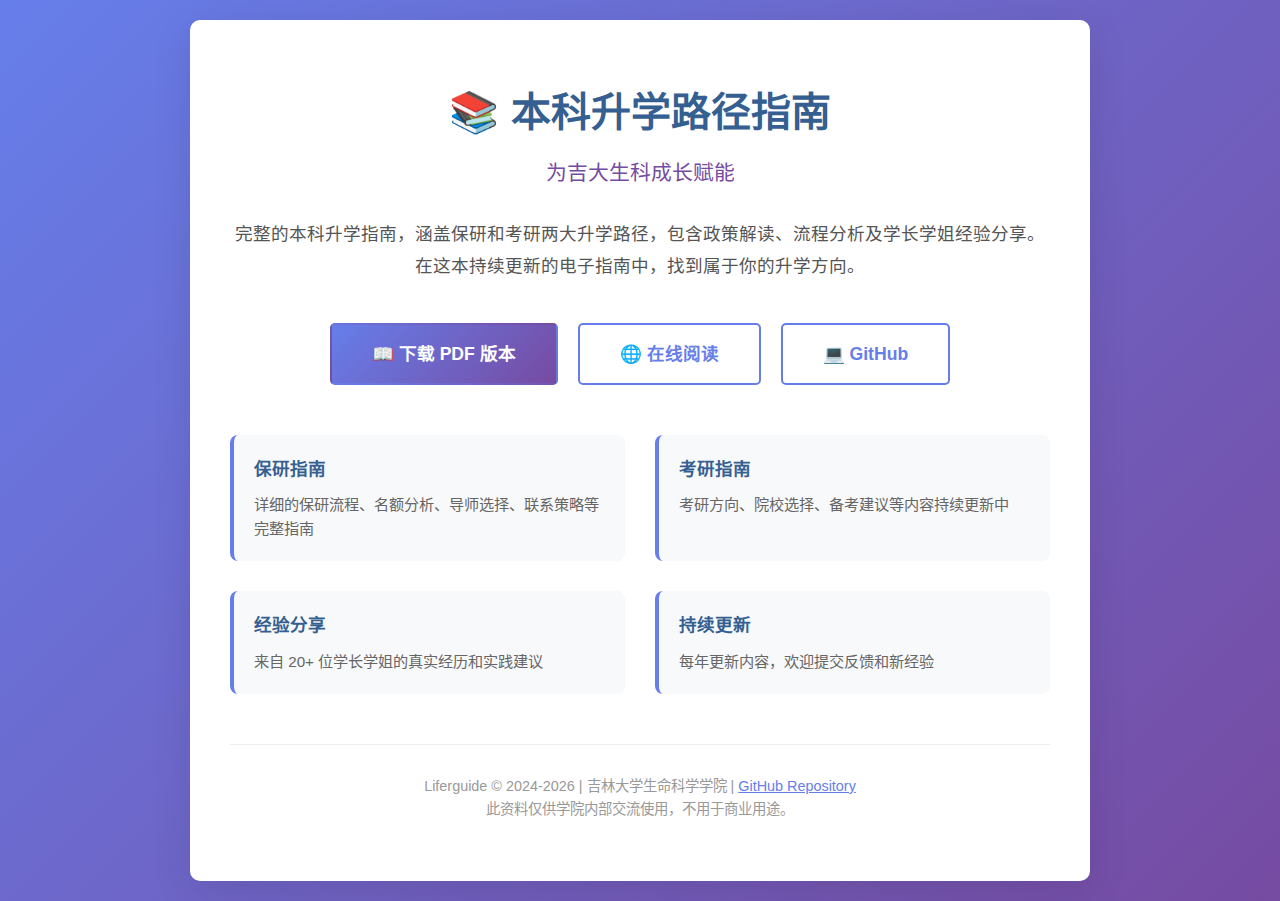
<file: index.html>
<!DOCTYPE html>
<html lang="zh-CN">
<head>
  <meta charset="UTF-8">
  <meta name="viewport" content="width=device-width, initial-scale=1.0">
  <title>本科升学路径指南 - Liferguide</title>
  <style>
    * { margin: 0; padding: 0; box-sizing: border-box; }
    body {
      font-family: -apple-system, BlinkMacSystemFont, 'Segoe UI', Roboto, 'Helvetica Neue', Arial, sans-serif;
      line-height: 1.6;
      color: #333;
      background: linear-gradient(135deg, #667eea 0%, #764ba2 100%);
      min-height: 100vh;
      display: flex;
      align-items: center;
      justify-content: center;
      padding: 20px;
    }
    .container {
      background: white;
      border-radius: 10px;
      box-shadow: 0 10px 40px rgba(0,0,0,0.1);
      padding: 60px 40px;
      max-width: 900px;
      text-align: center;
    }
    h1 {
      color: #365f91;
      font-size: 2.5em;
      margin-bottom: 0.3em;
      font-weight: 700;
    }
    .subtitle {
      color: #764ba2;
      font-size: 1.3em;
      margin-bottom: 30px;
      font-weight: 500;
    }
    .description {
      color: #555;
      font-size: 1.1em;
      margin-bottom: 40px;
      line-height: 1.8;
    }
    .buttons {
      display: flex;
      gap: 20px;
      justify-content: center;
      flex-wrap: wrap;
    }
    .btn {
      display: inline-block;
      padding: 15px 40px;
      border-radius: 5px;
      text-decoration: none;
      font-size: 1.1em;
      font-weight: 600;
      transition: all 0.3s ease;
      border: 2px solid;
    }
    .btn-primary {
      background: linear-gradient(135deg, #667eea 0%, #764ba2 100%);
      color: white;
      border-color: transparent;
    }
    .btn-primary:hover {
      transform: translateY(-2px);
      box-shadow: 0 5px 20px rgba(102, 126, 234, 0.4);
    }
    .btn-secondary {
      background: white;
      color: #667eea;
      border-color: #667eea;
    }
    .btn-secondary:hover {
      background: #667eea;
      color: white;
      transform: translateY(-2px);
    }
    .features {
      margin-top: 50px;
      text-align: left;
      display: grid;
      grid-template-columns: 1fr 1fr;
      gap: 30px;
    }
    .feature {
      background: #f8f9fa;
      padding: 20px;
      border-radius: 8px;
      border-left: 4px solid #667eea;
    }
    .feature h3 {
      color: #365f91;
      margin-bottom: 10px;
      font-size: 1.1em;
    }
    .feature p {
      color: #666;
      font-size: 0.95em;
    }
    .footer {
      margin-top: 50px;
      padding-top: 30px;
      border-top: 1px solid #eee;
      color: #999;
      font-size: 0.9em;
    }
    @media (max-width: 600px) {
      .container { padding: 40px 20px; }
      h1 { font-size: 1.8em; }
      .subtitle { font-size: 1.1em; }
      .features { grid-template-columns: 1fr; }
      .buttons { flex-direction: column; }
      .btn { width: 100%; }
    }
  </style>
</head>
<body>
  <div class="container">
    <h1>📚 本科升学路径指南</h1>
    <p class="subtitle">为吉大生科成长赋能</p>
    <p class="description">
      完整的本科升学指南，涵盖保研和考研两大升学路径，包含政策解读、流程分析及学长学姐经验分享。在这本持续更新的电子指南中，找到属于你的升学方向。
    </p>
    <div class="buttons">
      <a href="lifeguide.pdf" class="btn btn-primary">📖 下载 PDF 版本</a>
      <a href="html/lifeguide.html" class="btn btn-secondary">🌐 在线阅读</a>
      <a href="https://github.com/knight-zmz/Liferguide" class="btn btn-secondary">💻 GitHub</a>
    </div>
    <div class="features">
      <div class="feature">
        <h3>保研指南</h3>
        <p>详细的保研流程、名额分析、导师选择、联系策略等完整指南</p>
      </div>
      <div class="feature">
        <h3>考研指南</h3>
        <p>考研方向、院校选择、备考建议等内容持续更新中</p>
      </div>
      <div class="feature">
        <h3>经验分享</h3>
        <p>来自 20+ 位学长学姐的真实经历和实践建议</p>
      </div>
      <div class="feature">
        <h3>持续更新</h3>
        <p>每年更新内容，欢迎提交反馈和新经验</p>
      </div>
    </div>
    <div class="footer">
      <p>Liferguide © 2024-2026 | 吉林大学生命科学学院 | <a href="https://github.com/knight-zmz/Liferguide" style="color: #667eea;">GitHub Repository</a></p>
      <p>此资料仅供学院内部交流使用，不用于商业用途。</p>
    </div>
  </div>
</body>
</html>
</file>
